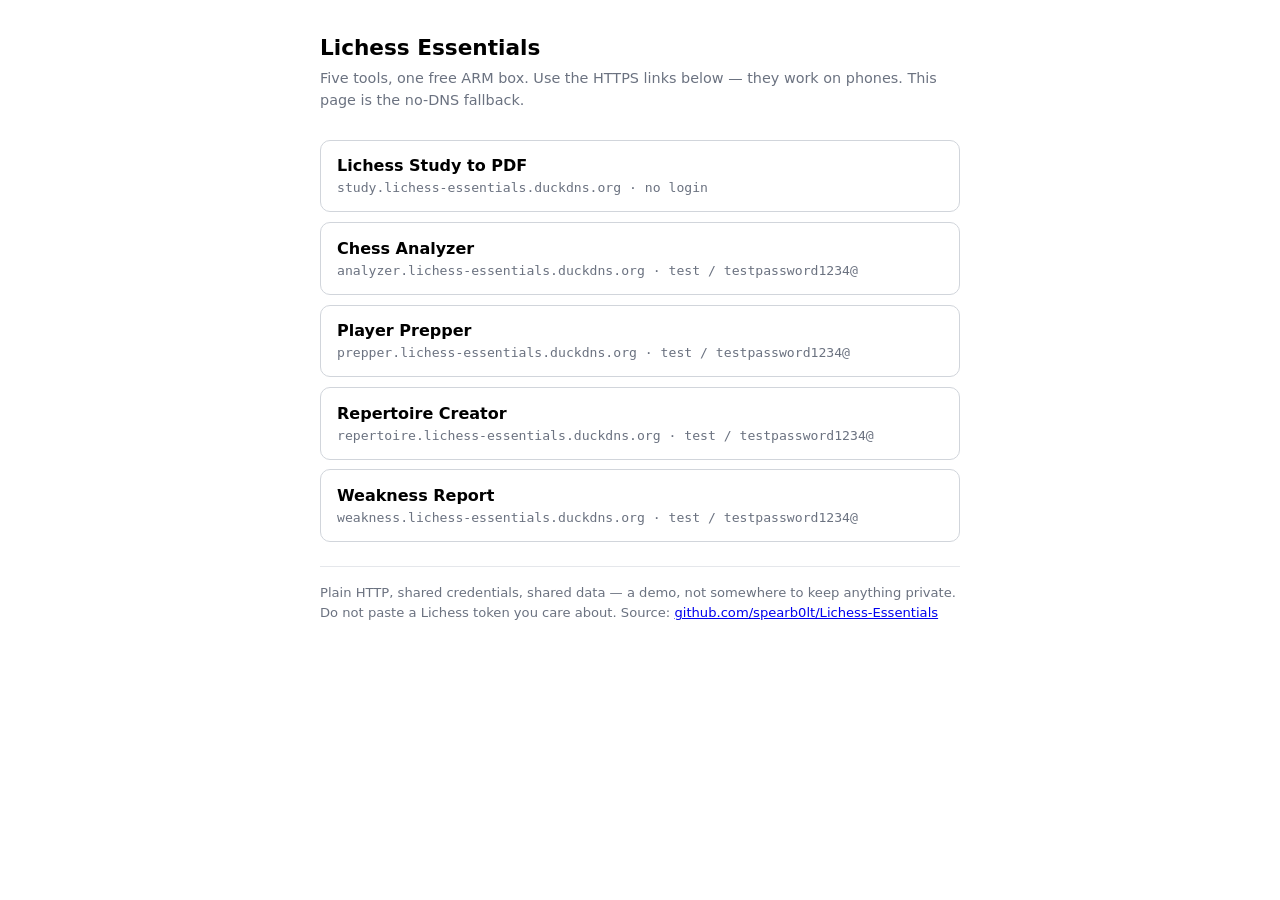
<file: deploy/site/index.html>
<!doctype html>
<meta charset="utf-8">
<meta name="viewport" content="width=device-width,initial-scale=1">
<title>Lichess Essentials</title>
<style>
  :root { color-scheme: light dark; }
  body { font: 16px/1.5 system-ui, -apple-system, sans-serif; margin: 0;
         padding: 2rem 1.25rem; max-width: 40rem; margin-inline: auto; }
  h1 { font-size: 1.35rem; margin: 0 0 .25rem; }
  p.sub { color: #6b7280; margin: 0 0 1.75rem; font-size: .9rem; }
  a.app { display: block; text-decoration: none; color: inherit;
          border: 1px solid #d1d5db; border-radius: 10px;
          padding: .85rem 1rem; margin-bottom: .6rem; }
  a.app:hover { border-color: #9ca3af; }
  .name { font-weight: 600; }
  .cred { font-size: .82rem; color: #6b7280; font-family: ui-monospace, monospace; }
  .note { font-size: .82rem; color: #6b7280; border-top: 1px solid #e5e7eb;
          margin-top: 1.5rem; padding-top: 1rem; }
  @media (prefers-color-scheme: dark) {
    a.app { border-color: #374151; } a.app:hover { border-color: #6b7280; }
    .note { border-color: #374151; }
  }
</style>
<h1>Lichess Essentials</h1>
<p class="sub">Five tools, one free ARM box. Use the HTTPS links below — they work on phones. This page is the no-DNS fallback.</p>

<a class="app" href="https://study.lichess-essentials.duckdns.org/">
  <div class="name">Lichess Study to PDF</div>
  <div class="cred">study.lichess-essentials.duckdns.org &middot; no login</div>
</a>
<a class="app" href="https://analyzer.lichess-essentials.duckdns.org/">
  <div class="name">Chess Analyzer</div>
  <div class="cred">analyzer.lichess-essentials.duckdns.org &middot; test / testpassword1234@</div>
</a>
<a class="app" href="https://prepper.lichess-essentials.duckdns.org/">
  <div class="name">Player Prepper</div>
  <div class="cred">prepper.lichess-essentials.duckdns.org &middot; test / testpassword1234@</div>
</a>
<a class="app" href="https://repertoire.lichess-essentials.duckdns.org/">
  <div class="name">Repertoire Creator</div>
  <div class="cred">repertoire.lichess-essentials.duckdns.org &middot; test / testpassword1234@</div>
</a>
<a class="app" href="https://weakness.lichess-essentials.duckdns.org/">
  <div class="name">Weakness Report</div>
  <div class="cred">weakness.lichess-essentials.duckdns.org &middot; test / testpassword1234@</div>
</a>

<p class="note">
  Plain HTTP, shared credentials, shared data &mdash; a demo, not somewhere to
  keep anything private. Do not paste a Lichess token you care about.
  Source: <a href="https://github.com/spearb0lt/Lichess-Essentials">github.com/spearb0lt/Lichess-Essentials</a>
</p>
</file>
